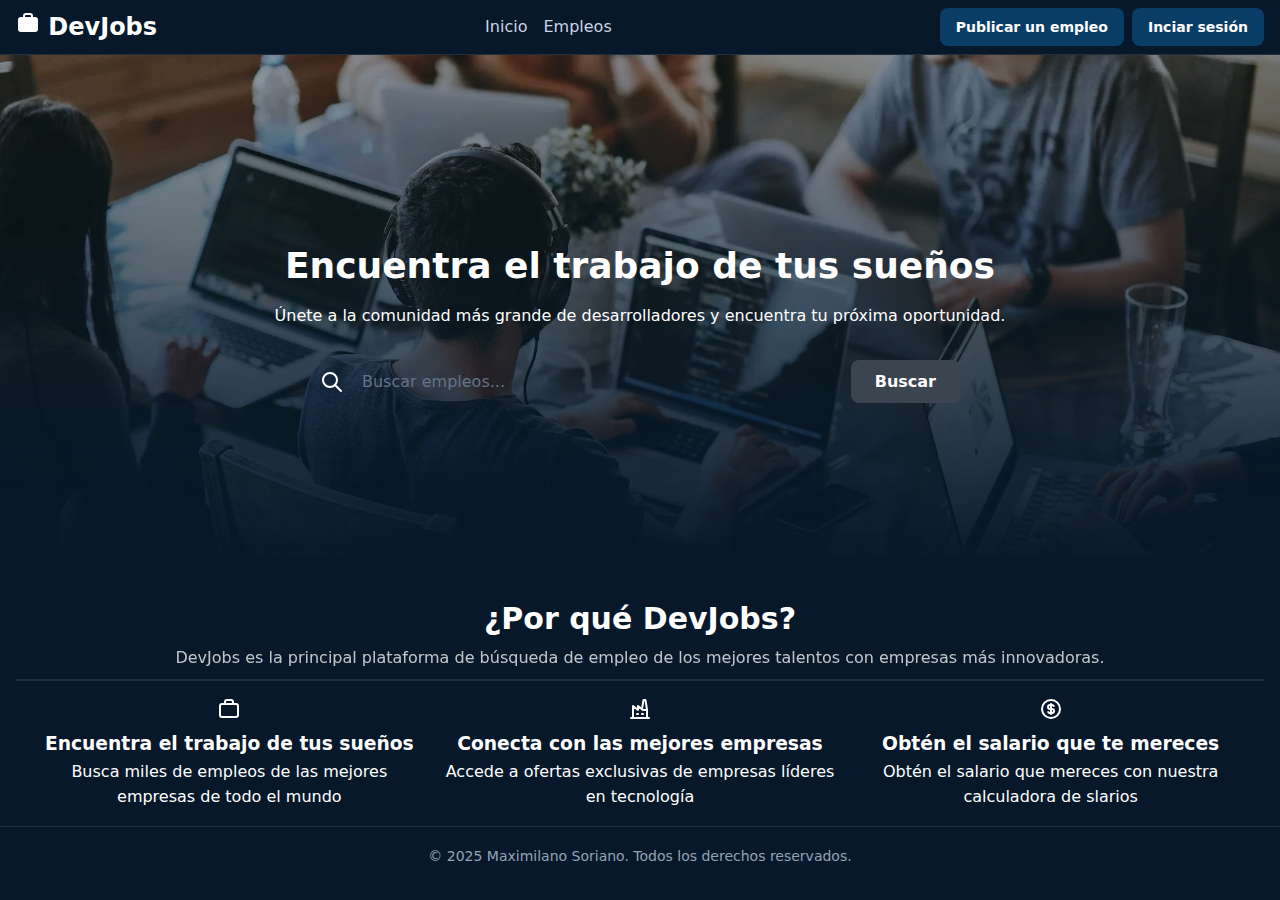
<file: 00_HTML_CSS/index.html>
<!DOCTYPE html>
<html lang="es">

<head>
    <meta charset="UTF-8">
    <meta name="viewport" content="width=device-width, initial-scale=1.0">
    <meta name="description" content="Encuentra las mejores ofertas de trabajo para desarrolladores en DevJobs.">
    <title>DevJobs - Inicio</title>
    <link rel="stylesheet" href="style.css">
</head>

<body>
    <header>
        <h2><svg xmlns="http://www.w3.org/2000/svg" width="24" height="24" viewBox="0 0 24 24" fill="currentColor"
                class="icon icon-tabler icons-tabler-filled icon-tabler-briefcase-2">
                <path stroke="none" d="M0 0h24v24H0z" fill="none" />
                <path
                    d="M14 2a3 3 0 0 1 3 3v1h2a3 3 0 0 1 3 3v9a3 3 0 0 1 -3 3h-14a3 3 0 0 1 -3 -3v-9a3 3 0 0 1 3 -3h2v-1a3 3 0 0 1 3 -3zm0 2h-4a1 1 0 0 0 -1 1v1h6v-1a1 1 0 0 0 -1 -1" />
            </svg> DevJobs</h2>
        <nav>
            <a href="">Inicio</a>
            <a href="">Empleos</a>
        </nav>
        <div>
            <a href="">Publicar un empleo</a>
            <a href="">Inciar sesión</a>
        </div>
    </header>
    <main>
        <section>
            <img src="./background.webp" alt="" srcset="">
            <h1>Encuentra el trabajo de tus sueños</h1>
            <p>Únete a la comunidad más grande de desarrolladores y encuentra tu próxima oportunidad.</p>

            <form role="search">
                <svg xmlns="http://www.w3.org/2000/svg" width="24" height="24" viewBox="0 0 24 24" fill="none"
                    stroke="currentColor" stroke-width="2" stroke-linecap="round" stroke-linejoin="round"
                    class="icon icon-tabler icons-tabler-outline icon-tabler-search">
                    <path stroke="none" d="M0 0h24v24H0z" fill="none" />
                    <path d="M10 10m-7 0a7 7 0 1 0 14 0a7 7 0 1 0 -14 0" />
                    <path d="M21 21l-6 -6" />
                </svg>
                <input type="text" placeholder="Buscar empleos..." aria-label="Buscar empleos">
                <button type="submit">Buscar</button>
            </form>
        </section>
        <section>
            <header>
                <h2>¿Por qué DevJobs?</h2>
                <p>DevJobs es la principal plataforma de búsqueda de empleo de los mejores talentos con empresas más
                    innovadoras.</p>
            </header>

            <footer>
                <article>
                    <svg xmlns="http://www.w3.org/2000/svg" width="24" height="24" viewBox="0 0 24 24" fill="none" stroke="currentColor" stroke-width="2" stroke-linecap="round" stroke-linejoin="round" class="icon icon-tabler icons-tabler-outline icon-tabler-briefcase-2"><path stroke="none" d="M0 0h24v24H0z" fill="none"/><path d="M3 9a2 2 0 0 1 2 -2h14a2 2 0 0 1 2 2v9a2 2 0 0 1 -2 2h-14a2 2 0 0 1 -2 -2v-9z" /><path d="M8 7v-2a2 2 0 0 1 2 -2h4a2 2 0 0 1 2 2v2" /></svg>
                    <h3>Encuentra el trabajo de tus sueños</h3>
                    <p>Busca miles de empleos de las mejores empresas de todo el mundo</p>
                </article>

                <article>
                    <svg xmlns="http://www.w3.org/2000/svg" width="24" height="24" viewBox="0 0 24 24" fill="none" stroke="currentColor" stroke-width="2" stroke-linecap="round" stroke-linejoin="round" class="icon icon-tabler icons-tabler-outline icon-tabler-building-factory-2"><path stroke="none" d="M0 0h24v24H0z" fill="none"/><path d="M3 21h18" /><path d="M5 21v-12l5 4v-4l5 4h4" /><path d="M19 21v-8l-1.436 -9.574a.5 .5 0 0 0 -.495 -.426h-1.145a.5 .5 0 0 0 -.494 .418l-1.43 8.582" /><path d="M9 17h1" /><path d="M14 17h1" /></svg>
                    <h3>Conecta con las mejores empresas</h3>
                    <p>Accede a ofertas exclusivas de empresas líderes en tecnología</p>
                </article>

                <article>
                    <svg xmlns="http://www.w3.org/2000/svg" width="24" height="24" viewBox="0 0 24 24" fill="none" stroke="currentColor" stroke-width="2" stroke-linecap="round" stroke-linejoin="round" class="icon icon-tabler icons-tabler-outline icon-tabler-coin"><path stroke="none" d="M0 0h24v24H0z" fill="none"/><path d="M12 12m-9 0a9 9 0 1 0 18 0a9 9 0 1 0 -18 0" /><path d="M14.8 9a2 2 0 0 0 -1.8 -1h-2a2 2 0 1 0 0 4h2a2 2 0 1 1 0 4h-2a2 2 0 0 1 -1.8 -1" /><path d="M12 7v10" /></svg>
                    <h3>Obtén el salario que te mereces</h3>
                    <p>Obtén el salario que mereces con nuestra calculadora de slarios</p>
                </article>
            </footer>
        </section>
    </main>
    <footer>
        <small>&copy; 2025 Maximilano Soriano. Todos los derechos reservados.</small>
    </footer>
</body>

</html>
</file>
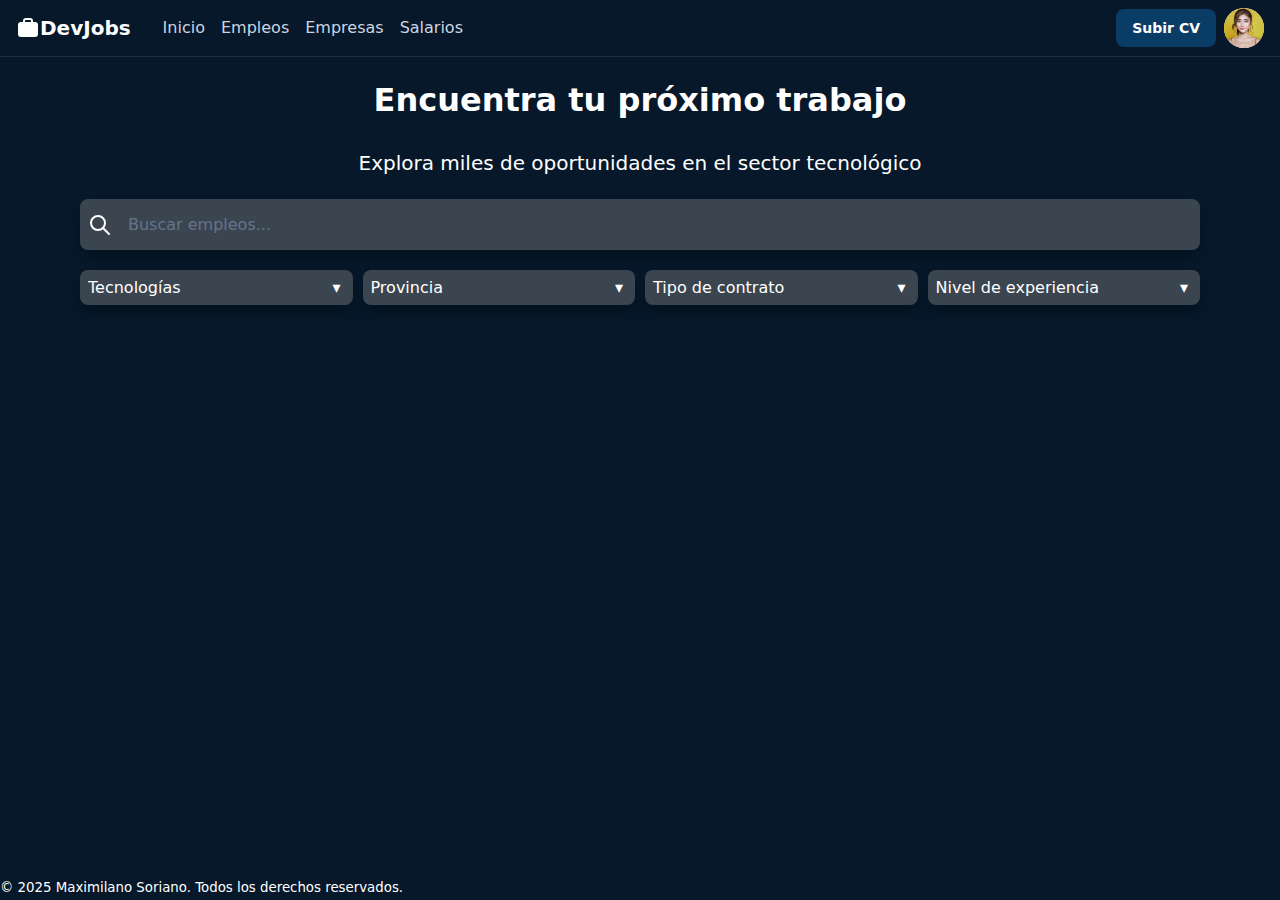
<file: 00_HTML_CSS/resultados_de_busqueda.html>
<!DOCTYPE html>
<html lang="es">

<head>
    <meta charset="UTF-8" />
    <meta name="viewport" content="width=device-width, initial-scale=1.0" />
    <meta name="description" content="Encuentra las mejores ofertas de trabajo para desarrolladores en DevJobs." />
    <title>DevJobs - Inicio</title>
    <link rel="stylesheet" href="resultados_de_busqueda.css" />
</head>

<body>
    <header>
        <section class="titleHeader">
            <a class="linkHome" href="index.html">
                <svg xmlns="http://www.w3.org/2000/svg" width="24" height="24" viewBox="0 0 24 24" fill="currentColor"
                    class="icon icon-tabler icons-tabler-filled icon-tabler-briefcase-2">
                    <path stroke="none" d="M0 0h24v24H0z" fill="none" />
                    <path
                        d="M14 2a3 3 0 0 1 3 3v1h2a3 3 0 0 1 3 3v9a3 3 0 0 1 -3 3h-14a3 3 0 0 1 -3 -3v-9a3 3 0 0 1 3 -3h2v-1a3 3 0 0 1 3 -3zm0 2h-4a1 1 0 0 0 -1 1v1h6v-1a1 1 0 0 0 -1 -1" />
                </svg>
                DevJobs
            </a>
            <article class="menuHamburguesa">
                <button class="btnMenu abrirMenu">
                    <svg xmlns="http://www.w3.org/2000/svg" width="24" height="24" viewBox="0 0 24 24" fill="none"
                        stroke="currentColor" stroke-width="2" stroke-linecap="round" stroke-linejoin="round"
                        class="icon icon-tabler icons-tabler-outline icon-tabler-menu-2">
                        <path stroke="none" d="M0 0h24v24H0z" fill="none" />
                        <path d="M4 6l16 0" />
                        <path d="M4 12l16 0" />
                        <path d="M4 18l16 0" />
                    </svg>
                </button>
                <button class="btnMenu cerrarMenu">
                    <svg xmlns="http://www.w3.org/2000/svg" width="24" height="24" viewBox="0 0 24 24" fill="none"
                        stroke="currentColor" stroke-width="2" stroke-linecap="round" stroke-linejoin="round"
                        class="icon icon-tabler icons-tabler-outline icon-tabler-x">
                        <path stroke="none" d="M0 0h24v24H0z" fill="none" />
                        <path d="M18 6l-12 12" />
                        <path d="M6 6l12 12" />
                    </svg>
                </button>
            </article>
        </section>
        <nav class="menuCerrado">
            <a href="index.html">Inicio</a>
            <a href="#">Empleos</a>
            <a href="#">Empresas</a>
            <a href="#">Salarios</a>
        </nav>
        <div class="menuCerrado">
            <a href="">Subir CV</a>
            <button class="btnPerfil"><img src="./perfil.jpg" alt="perfil"></button>
        </div>
    </header>
    <main>
        <section class="titleSearch">
            <h2>Encuentra tu próximo trabajo</h2>
            <h3>Explora miles de oportunidades en el sector tecnológico</h3>
            <form class="searchEmployment" role="search">
                <div class="containerSearch">
                    <svg xmlns="http://www.w3.org/2000/svg" width="24" height="24" viewBox="0 0 24 24" fill="none"
                        stroke="currentColor" stroke-width="2" stroke-linecap="round" stroke-linejoin="round"
                        class="icon icon-tabler icons-tabler-outline icon-tabler-search">
                        <path stroke="none" d="M0 0h24v24H0z" fill="none" />
                        <path d="M10 10m-7 0a7 7 0 1 0 14 0a7 7 0 1 0 -14 0" />
                        <path d="M21 21l-6 -6" />
                    </svg>
                    <input type="text" placeholder="Buscar empleos..." aria-label="Buscar empleos" />
                </div>
            </form>
            <article class="selects">

                <div class="selectEmployment">
                    <select id="tecnologias" name="tecnologias">
                        <option value="" selected>Tecnologías</option>
                        <option value="react">React</option>
                        <option value="angular">Angular</option>
                        <option value="vue">Vue</option>
                        <option value="svelte">Svelte</option>
                        <option value="javascript">JavaScript</option>
                        <option value="typescript">TypeScript</option>
                        <option value="java">Java</option>
                        <option value="python">Python</option>
                        <option value="php">PHP</option>
                        <option value="csharp">C#</option>
                        <option value="node">Node.js</option>
                    </select>
                </div>

                <div class="selectEmployment">
                    <select id="provincia" name="provincia">
                        <option value="" selected>Provincia</option>
                        <option value="buenos-aires">Buenos Aires</option>
                        <option value="capital-federal">CABA</option>
                        <option value="catamarca">Catamarca</option>
                        <option value="chaco">Chaco</option>
                        <option value="chubut">Chubut</option>
                        <option value="cordoba">Córdoba</option>
                        <option value="corrientes">Corrientes</option>
                        <option value="entre-rios">Entre Ríos</option>
                        <option value="formosa">Formosa</option>
                        <option value="jujuy">Jujuy</option>
                        <option value="la-pampa">La Pampa</option>
                        <option value="la-rioja">La Rioja</option>
                        <option value="mendoza">Mendoza</option>
                        <option value="misiones">Misiones</option>
                        <option value="neuquen">Neuquén</option>
                        <option value="rio-negro">Río Negro</option>
                        <option value="salta">Salta</option>
                        <option value="san-juan">San Juan</option>
                        <option value="san-luis">San Luis</option>
                        <option value="santa-cruz">Santa Cruz</option>
                        <option value="santa-fe">Santa Fe</option>
                        <option value="santiago-del-estero">Santiago del Estero</option>
                        <option value="tierra-del-fuego">Tierra del Fuego</option>
                        <option value="tucuman">Tucumán</option>
                    </select>
                </div>

                <div class="selectEmployment">
                    <select id="contrato" name="contrato">
                        <option value="" selected>Tipo de contrato</option>
                        <option value="full-time">Full Time</option>
                        <option value="part-time">Part Time</option>
                        <option value="freelance">Freelance</option>
                        <option value="contractor">Contractor</option>
                        <option value="temporal">Temporal</option>
                        <option value="practicante">Pasantía / Intern</option>
                    </select>
                </div>

                <div class="selectEmployment">
                    <select id="experiencia" name="experiencia">
                        <option value="" selected>Nivel de experiencia</option>
                        <option value="trainee">Trainee</option>
                        <option value="junior">Junior</option>
                        <option value="ssr">Semi Senior</option>
                        <option value="sr">Senior</option>
                    </select>
                </div>

            </article>

        </section>
    </main>
    <footer>
        <small>&copy; 2025 Maximilano Soriano. Todos los derechos reservados.</small>
    </footer>
    <script src="index.js"></script>
</body>

</html>
</file>
<file: 00_HTML_CSS/style.css>
:root {
    --primary: #3b4550;
    --primary-dark: #0a3d66;
    --primary-hover: #0d5ba8;
    --primary-light: #09f;
    --background: #06182a;
    --text-primary: #ffffff;
    --text-secondary: #cbd5e1;
    --text-muted: #94a3b8;
    --border: rgba(255, 255, 255, 0.1);
    --card-bg: #1e293b;
    --shadow: rgba(0, 0, 0, 0.3);
    --input-bg: #1e293b;
    --hsla-example: hsla(210, 100%, 56%, 1);
}

* {
    margin: 0;
    padding: 0;
    box-sizing: border-box;
}

@font-face {
    font-family: 'Inter Variable';
    font-style: normal;
    font-display: swap;
    font-weight: 100 900;
    src: url(https://cdn.jsdelivr.net/fontsource/fonts/inter:vf@latest/latin-wght-normal.woff2) format('woff2-variations');
    unicode-range: U+0000-00FF, U+0131, U+0152-0153, U+02BB-02BC, U+02C6, U+02DA, U+02DC, U+0304, U+0308, U+0329, U+2000-206F, U+20AC, U+2122, U+2191, U+2193, U+2212, U+2215, U+FEFF, U+FFFD;
}

body {
    font-family: system-ui;
    background-color: var(--background);
    color: var(--text-primary);
    min-height: 100vh;
    display: flex;
    flex-direction: column;
    line-height: 1.6;
}

h1 {
    font-size: 2.25rem;
    font-weight: 900;
    margin-bottom: 1rem;
    line-height: 1.2;
    text-wrap: balance;
}

h1+p {
    text-wrap: balance;
    margin-bottom: 2rem
}

/* Header */
header {
    border-bottom: 1px solid var(--border);
    background: var(--background);
    padding: .5rem 1rem;
    display: flex;
    align-items: center;
    justify-content: space-between;
    gap: 2rem;
    position: sticky;
    top: 0;
    z-index: 999;
}

.titleHeader {
    display: flex;
    align-items: center;
    justify-content: center;
    gap: .5rem;

    h2 {
        font-size: 1.25rem;
        font-weight: 700;
        color: var(--text-primary);
        display: flex;
        align-items: center;
        justify-content: center;
    }
}

.menuHamburguesa {
    display: none;

    .btnMenu {
        padding: 0.5rem 1rem;
        border-radius: 0.5rem;
        background-color: var(--primary-dark);
        color: var(--text-primary);
        font-size: 0.875rem;
        font-weight: 700;
        display: inline-flex;
        align-items: center;
        justify-content: center;
        cursor: pointer;
        border: none;
        transition: background-color .25s ease, transform .15s;
    }

    .btnMenu:hover {
        background-color: var(--primary-hover);
        transform: scale(.97);
    }

    .btnMenu svg {
        width: 20px;
        height: 20px;
    }

    .abrirMenu {
        display: none;
    }

    .cerrarMenu {
        display: none;
    }
}

nav {
    display: flex;
    align-items: center;
    justify-content: center;
    gap: 1rem;

    a {
        text-decoration: none;
        color: var(--text-secondary);
        transition: color 0.2s;
        font-weight: 500;

        &:hover,
        &:focus {
            color: var(--primary);
            outline: none;
        }
    }
}

header div {
    display: flex;
    align-items: center;
    justify-content: center;
    gap: 0.5rem;
}

header div a {
    padding: 0.5rem 1rem;
    border-radius: 0.5rem;
    background-color: var(--primary-dark);
    color: var(--text-primary);
    font-size: 0.875rem;
    font-weight: 700;
    text-decoration: none;
    display: inline-flex;
    align-items: center;
    gap: .4rem;
    transition: background-color .25s ease, transform .15s;
}

header div a:hover {
    background-color: var(--primary-hover);
    transform: scale(.97);
}

@media (max-width:610px) {
    header {
        flex-direction: column;
        gap: 0;
    }

    .titleHeader {
        width: 100%;
        justify-content: space-between;
        padding: 5px 0;
    }

    .menuHamburguesa {
        display: flex;
    }

    .menuHamburguesa .abrirMenu {
        display: flex;
    }

    nav,
    header>div {
        flex-direction: column;
        width: 100%;
        overflow: hidden;
        max-height: 0;
        opacity: 0;
        transform: translateY(-10px);
        transition: max-height .4s, opacity .4s, transform .4s;
    }

    .menuAbierto {
        margin: 10px 0;
        max-height: 500px;
        opacity: 1;
        transform: translateY(0);
    }

    .menuCerrado {
        max-height: 0;
        opacity: 0;
        transform: translateY(-10px);
    }

    nav a {
        width: 100%;
        padding: 10px;
        text-align: center;
        border: 1px solid var(--border);
    }

    header>div {
        width: 100%;
        flex-direction: column;
    }
}

/* Hero */
main>section:nth-child(1) {
    height: 500px;
    text-align: center;
    display: flex;
    flex-direction: column;
    justify-content: center;
    align-items: center;

    h1 {
        padding-top: 36px;
    }

    &>img {
        position: absolute;
        width: 100%;
        height: 100%;
        object-fit: cover;
        z-index: -1;
        left: 0;
        right: 0;
        mask-image: linear-gradient(to bottom, rgba(16, 25, 34, 1) 5%, rgba(16, 25, 34, 0) 80%);
    }
}

form {
    max-width: 42rem;
    width: 100%;
    display: flex;
    align-items: center;
    justify-content: space-between;
    gap: 10px;
    margin: 0 auto;
    padding-inline: 1rem;
}

form>div {
    display: flex;
    flex: 1;
    align-items: center;
    background-color: var(--input-bg);
    border-radius: 0.5rem;
    box-shadow: 0 10px 15px -3px var(--shadow);
    padding: 0.5rem;
    gap: 0.5rem;
}

form input[type="text"] {
    flex: 1;
    background: transparent;
    border: none;
    outline: none;
    color: var(--text-primary);
    padding: 0.75rem 0.5rem;
    font-size: 1rem;
    font-family: inherit;
}

form input[type="text"]::placeholder {
    color: #64748b;
}

form button[type="submit"] {
    padding: 0.75rem 1.5rem;
    border-radius: 0.5rem;
    background-color: var(--primary);
    color: white;
    font-weight: 700;
    border: none;
    cursor: pointer;
    transition: background-color 0.2s;
    font-family: inherit;
    font-size: 1rem;
    white-space: nowrap;
}

form button[type="submit"]:hover,
form button[type="submit"]:focus {
    background-color: var(--primary-hover);
    outline-offset: 2px;
}

@media (max-width:610px) {
    main>section:nth-child(1) {
        height: 350px;

        h1 {
            padding-top: 20px;
        }

        &>img {
            position: absolute;
            width: 100%;
            height: 100%;
            object-fit: cover;
            z-index: -1;
            left: 0;
            right: 0;
            mask-image: linear-gradient(to bottom, rgba(16, 25, 34, 1) 5%, rgba(16, 25, 34, 0) 80%);
        }
    }
}

@media (max-width:375px) {
    form {
        flex-direction: column;
        gap: 0.75rem;
        padding-inline: 1rem;
    }

    form>div {
        width: 100%;
    }

    form button[type="submit"] {
        width: 100%;
        text-align: center;
    }
}

/* Features Section */
main>section:nth-child(2) {
    padding-inline: 1rem;
    background-color: var(--background);
    padding-top: 2rem;

    &>header {
        gap: 2px;
        flex-direction: column;

        h2 {
            margin-bottom: 0;
        }

        p {
            opacity: .75;
        }
    }

    &>div {
        max-width: 1280px;
        margin: 0 auto;
    }
}

main>section:nth-child(2) h2 {
    font-size: 1.875rem;
    font-weight: 700;
    color: var(--text-primary);
    margin-bottom: 1rem;
}

main>section:nth-child(2)>div>div:first-child>p {
    font-size: 1.125rem;
    color: var(--text-muted);
    max-width: 42rem;
    margin: 0 auto;
}

/* Grid de Features */
main>section:nth-child(2) footer {
    display: grid;
    grid-template-columns: repeat(auto-fit, minmax(280px, 1fr));
    gap: 16px
}

/* Feature Cards */
/* article {
  background-color: var(--card-bg);
  padding: 2rem;
  margin-bottom: 16px;
  border-radius: 0.5rem;                   
  box-shadow: 0px 1px 3px 0 var(--shadow); 

  svg {
    color: var(--primary-light);          
    background: rgba(0, 153, 255, 0.3);  
    border-radius: 9999px;               
    width: 64px;                         
    height: 64px;                        
    padding: 16px;                       
  }

  h3 {
    font-weight: 500;
  }

  p {
    color: var(--text-muted);
  }
} */

/* Footer */
footer {
    background-color: var(--background);
    border-top: 1px solid var(--border);
    text-align: center;
    padding: 16px;

    small {
        color: var(--text-muted);
        font-size: 0.875rem;
    }
}

/*article {
    background-color: var(--card-bg);
    padding: 2rem;
    margin-bottom: 16px;
    border-radius: 0.5rem;
    box-shadow: 0px 1px 3px 0px rgba(0, 0, 0, 0.5);

    svg {
        color: var(--primary-light);
        background: rgba(0, 153, 255, .3);
        width: 64px;
        height: 64px;
        border-radius: 100%;
        padding: 16px;
    }

    p {
        color: var(--text-muted);
    }

    h3 {
        font-weight: 500;
    }
}*/
</file>
<file: 00_HTML_CSS/resultados_de_busqueda.css>
:root {
    --primary: #3b4550;
    --primary-dark: #0a3d66;
    --primary-hover: #0d5ba8;
    --primary-light: #09f;
    --background: #06182a;
    --text-primary: #ffffff;
    --text-secondary: #cbd5e1;
    --text-muted: #94a3b8;
    --border: rgba(255, 255, 255, 0.1);
    --card-bg: #1e293b;
    --shadow: rgba(0, 0, 0, 0.3);
    --input-bg: #1e293b;
    --hsla-example: hsla(210, 100%, 56%, 1);
}

* {
    margin: 0;
    padding: 0;
    box-sizing: border-box;
}

@font-face {
    font-family: 'Inter Variable';
    font-style: normal;
    font-display: swap;
    font-weight: 100 900;
    src: url(https://cdn.jsdelivr.net/fontsource/fonts/inter:vf@latest/latin-wght-normal.woff2) format('woff2-variations');
    unicode-range: U+0000-00FF, U+0131, U+0152-0153, U+02BB-02BC, U+02C6, U+02DA, U+02DC, U+0304, U+0308, U+0329, U+2000-206F, U+20AC, U+2122, U+2191, U+2193, U+2212, U+2215, U+FEFF, U+FFFD;
}

body {
    font-family: system-ui;
    background-color: var(--background);
    color: var(--text-primary);
    min-height: 100vh;
    display: flex;
    flex-direction: column;
    line-height: 1.6;
}

/* Header */
header {
    border-bottom: 1px solid var(--border);
    background: var(--background);
    padding: .5rem 1rem;
    display: flex;
    align-items: center;
    justify-content: space-between;
    gap: 2rem;
    position: sticky;
    top: 0;
    z-index: 999;
}

.titleHeader {
    display: flex;
    align-items: center;
    justify-content: center;
    gap: .5rem;

    .linkHome {
        font-size: 1.25rem;
        font-weight: 700;
        color: var(--text-primary);
        display: flex;
        align-items: center;
        justify-content: center;
        text-decoration: none;
    }
}

.menuHamburguesa {
    display: none;

    .btnMenu {
        padding: 0.5rem 1rem;
        border-radius: 0.5rem;
        background-color: var(--primary-dark);
        color: var(--text-primary);
        font-size: 0.875rem;
        font-weight: 700;
        display: inline-flex;
        align-items: center;
        justify-content: center;
        cursor: pointer;
        border: none;
        transition: background-color .25s ease, transform .15s;
    }

    .btnMenu:hover {
        background-color: var(--primary-hover);
        transform: scale(.97);
    }

    .btnMenu svg {
        width: 20px;
        height: 20px;
    }

    .abrirMenu {
        display: none;
    }

    .cerrarMenu {
        display: none;
    }
}

nav {
    flex: 1;
    display: flex;
    align-items: center;
    justify-content: start;
    gap: 1rem;

    a {
        text-decoration: none;
        color: var(--text-secondary);
        transition: color 0.2s;
        font-weight: 500;

        &:hover,
        &:focus {
            color: var(--primary);
            outline: none;
        }
    }
}

header div {
    display: flex;
    align-items: center;
    justify-content: center;
    gap: 0.5rem;
}

header div a {
    padding: 0.5rem 1rem;
    border-radius: 0.5rem;
    background-color: var(--primary-dark);
    color: var(--text-primary);
    font-size: 0.875rem;
    font-weight: 700;
    text-decoration: none;
    display: inline-flex;
    align-items: center;
    gap: .4rem;
    transition: background-color .25s ease, transform .15s;
}

header div a:hover {
    background-color: var(--primary-hover);
    transform: scale(.97);
}

.btnPerfil {
    width: 40px;
    height: 40px;
    padding: 0;
    border: none;
    border-radius: 50%;
    overflow: hidden;
    cursor: pointer;
    display: flex;
    align-items: center;
    justify-content: center;
}

.btnPerfil img {
    width: 100%;
    height: 100%;
    object-fit: cover;
    display: block;
}


@media (max-width:610px) {
    header {
        flex-direction: column;
        gap: 0;
    }

    .titleHeader {
        width: 100%;
        justify-content: space-between;
        padding: 5px 0;
    }

    .menuHamburguesa {
        display: flex;
    }

    .menuHamburguesa .abrirMenu {
        display: flex;
    }

    nav,
    header>div {
        flex-direction: column;
        width: 100%;
        overflow: hidden;
        max-height: 0;
        opacity: 0;
        transform: translateY(-10px);
        transition: max-height .4s, opacity .4s, transform .4s;
    }

    .menuAbierto {
        margin: 10px 0;
        max-height: 500px;
        opacity: 1;
        transform: translateY(0);
    }

    .menuCerrado {
        max-height: 0;
        opacity: 0;
        transform: translateY(-10px);
    }

    nav a {
        width: 100%;
        padding: 10px;
        text-align: center;
        border: 1px solid var(--border);
    }

    header>div {
        width: 100%;
        flex-direction: column;
    }
}

main {
    flex: 1;
    display: flex;
    align-items: center;
    justify-content: start;
    flex-direction: column;
    padding: .5rem 5rem;
}

@media (max-width:950px) {
    main {
        padding: .5rem 1rem;
    }
}

.titleSearch {
    width: 100%;
    display: flex;
    align-items: center;
    justify-content: center;
    flex-direction: column;
    gap: 20px;
    padding: 1rem 0;
}

h2 {
    font-size: 2rem;
    font-weight: 800;
    margin-bottom: .5rem;
    line-height: 1.2;
    text-wrap: balance;
    text-align: center;
}

h3 {
    font-size: 1.25rem;
    font-weight: 500;
    text-align: center;
}

.searchEmployment {
    width: 100%;
    display: flex;
    align-items: center;
    justify-content: space-between;
    gap: 10px;
    margin: 0 auto;
}

.containerSearch {
    display: flex;
    flex: 1;
    align-items: center;
    background-color: var(--primary);
    border-radius: 0.5rem;
    box-shadow: 0 10px 15px -3px var(--shadow);
    padding: 0.5rem;
    gap: 0.5rem;
}

.containerSearch input[type="text"] {
    flex: 1;
    background: transparent;
    border: none;
    outline: none;
    color: var(--text-primary);
    padding: 0.5rem;
    font-size: 1rem;
    font-family: inherit;
}

.containerSearch input[type="text"]::placeholder {
    color: #64748b;
}

.selects {
    width: 100%;
    display: flex;
    align-items: center;
    justify-content: start;
    gap: 10px;
}

.selectEmployment {
    position: relative;
    width: 100%;
}

.selectEmployment select {
    width: 100%;
    background-color: var(--primary);
    color: var(--text-primary);
    border: none;
    outline: none;
    padding: 0.5rem 2rem 0.5rem 0.5rem;
    font-size: 1rem;
    font-family: inherit;
    border-radius: 0.5rem;
    box-shadow: 0 10px 15px -3px var(--shadow);
    appearance: none;
    cursor: pointer;
}

.selectEmployment::after {
    content: "▾";
    position: absolute;
    right: 12px;
    top: 50%;
    transform: translateY(-50%);
    color: var(--text-primary);
    pointer-events: none;
    font-size: 1rem;
}

.selectEmployment select option[disabled] {
    color: var(--text-muted);
}

.selectEmployment select:invalid {
    text-align-last: center;
}

@media (max-width: 820px) {
    .selects {
        flex-wrap: wrap;
        gap: 10px;
    }

    .selectEmployment {
        width: calc(50% - 10px);
    }
}

@media (max-width: 480px) {
    .selectEmployment {
        width: 100%;
    }

    .selectEmployment select {
        padding: 0.35rem 1.8rem 0.35rem 0.5rem;
        font-size: 0.9rem;
    }

    .selectEmployment::after {
        right: 8px;
        font-size: 0.9rem;
    }

    .selectEmployment select option {
        font-size: 0.9rem;
    }
}
</file>
